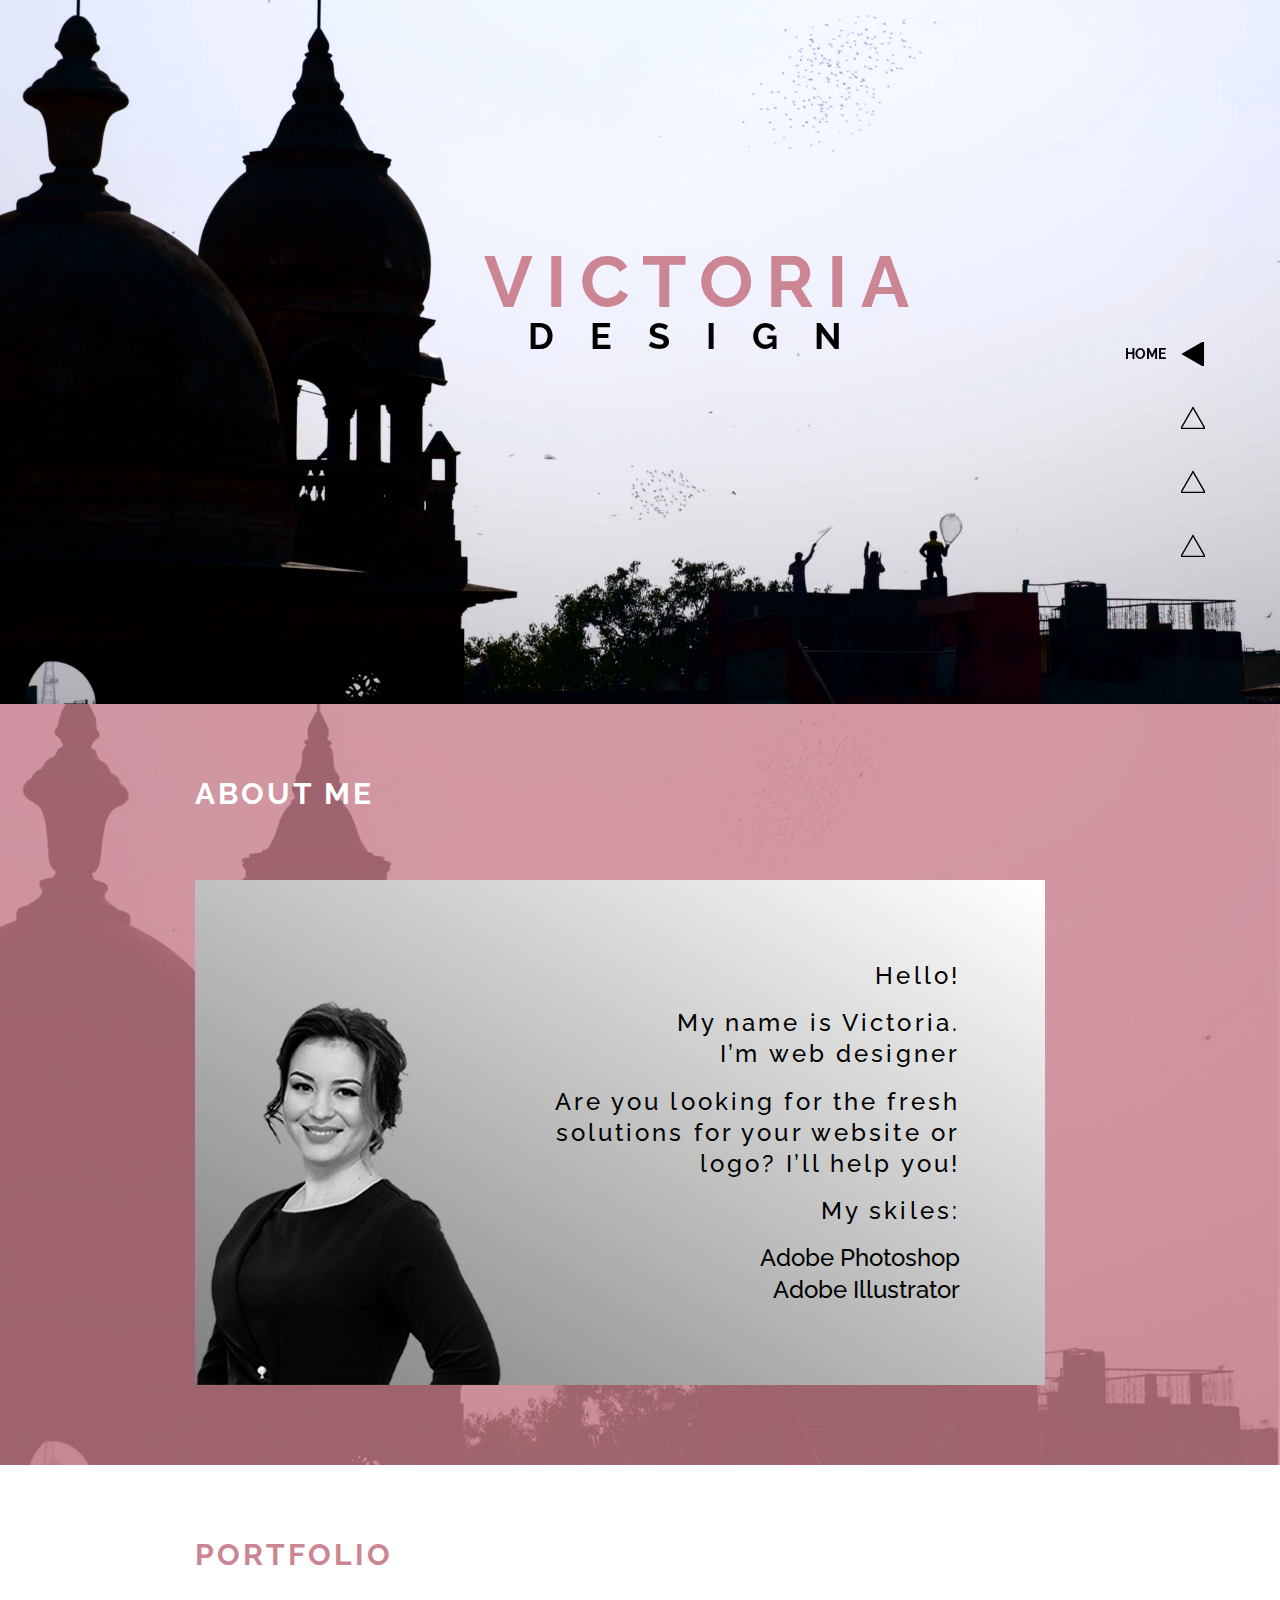
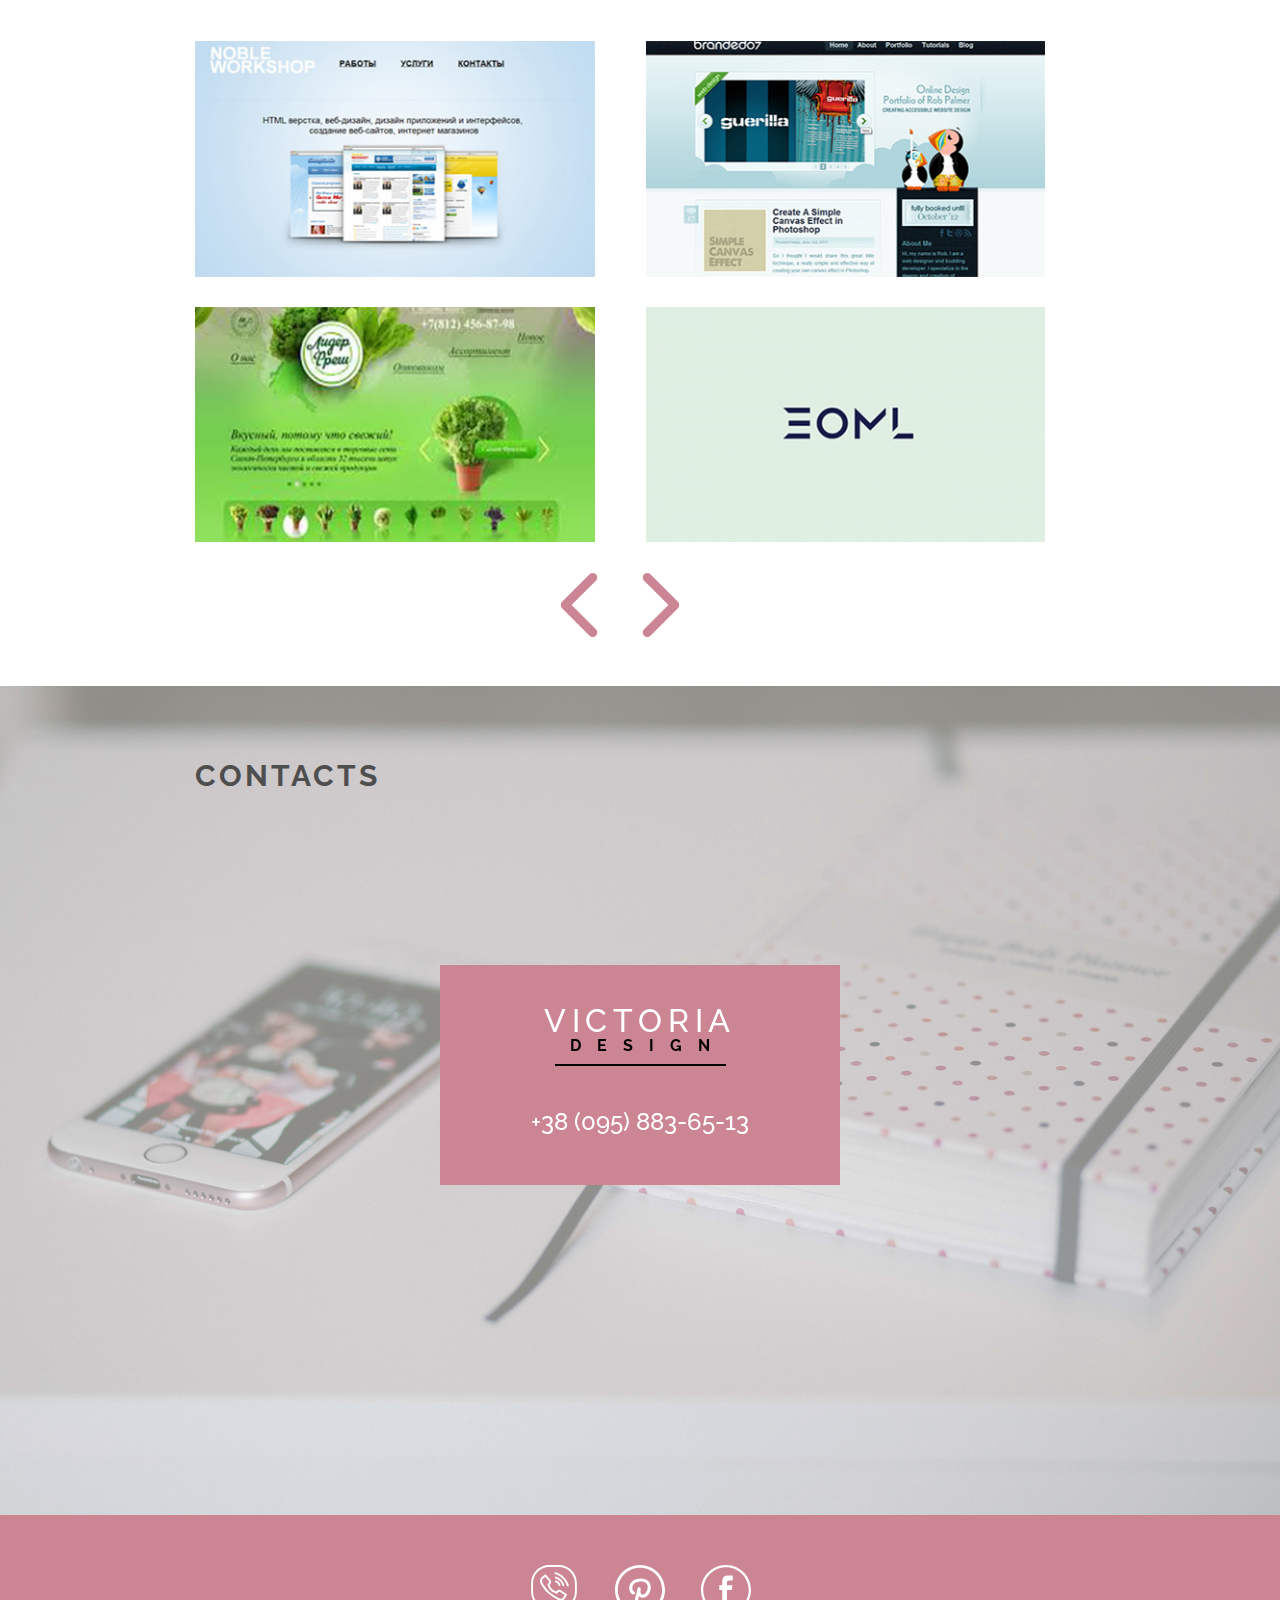
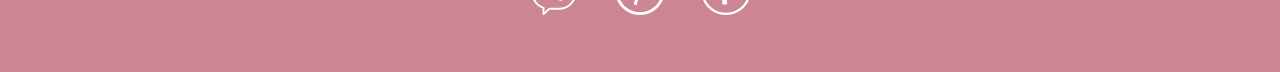
<file: index.html>
<!DOCTYPE html>
<html lang="en">
<head>
  <meta charset="UTF-8">
  <title>Honchar Victoria | Web Designer</title>
  <meta http-equiv="X-UA-Compatible" content="IE=edge">
  <meta name="viewport" content="width=device-width, initial-scale=1">

  <meta name="description" content="" />
  <link rel="icon" href="favicon.png"/>
  <link rel="stylesheet" href="css/style.css" />

  <!--[if lt IE 9]>
    <script src="https://oss.maxcdn.com/html5shiv/3.7.2/html5shiv.min.js"></script>
    <script src="https://oss.maxcdn.com/respond/1.4.2/respond.min.js"></script>
  <![endif]-->
</head>
<body>
  <button class="ba-menu-toggle">
    <svg width="32" height="32">
      <use xlink:href="#burger"/>
    </svg>
  </button>
  <div class="ba-header__container">
    <header class="ba-header">
      <nav class="ba-header__menu">
        <ul class="ba-header__menu-list">
          <li class="ba-header__menu-item">
            <a href="#intro" class="ba-header__link active">
              <span class="ba-header__item-name">HOME</span>
              <svg width="24" height="24">
                <use xlink:href="#menu-item"/>
              </svg>
            </a>
          </li>
          <li class="ba-header__menu-item">
            <a href="#about" class="ba-header__link">
              <span class="ba-header__item-name">ABOUT</span>
              <svg width="24" height="24">
                <use xlink:href="#menu-item"/>
              </svg>
            </a>
          </li>
          <li class="ba-header__menu-item">
            <a href="#portfolio" class="ba-header__link">
              <span class="ba-header__item-name">PORTFOLIO</span>
              <svg width="24" height="24">
                <use xlink:href="#menu-item"/>
              </svg>
            </a>
          </li>
          <li class="ba-header__menu-item">
            <a href="#contact" class="ba-header__link">
              <span class="ba-header__item-name">CONTACT</span>
              <svg width="24" height="24">
                <use xlink:href="#menu-item"/>
              </svg>
            </a>
          </li>
        </ul>
      </nav>
    </header>
  </div>
  <div class="ba-wrap">
    <main>
      <div class="ba-overlay"></div>
      <section class="ba-section" id="intro">
        <div class="ba-intro">
          <video poster="img/birdcatcher.jpg" autoplay loop muted class="ba-intro__video">
            <source src="img/birdcatcher.mp4" type="video/mp4">
            </video>
            <div class="ba-container">
              <div class="ba-intro__text">
                <h1 class="ba-intro__title">VICTORIA</h1>
                <p class="ba-intro__subtitle">DESIGN</p>
              </div>
            </div>
          </div>
        </section>
        <section class="ba-about ba-section" id="about">
          <!-- BEGIN ba-container  -->
          <div class="ba-container">
            <div class="ba-about__cont">
              <h2 class="ba-about__title">ABOUT ME</h2>
              <div class="ba-about__body">
                <div class="ba-about__body-cont">
                  <div class="ba-about__hero">
                    <img src="img/hero.png" alt="Hero">
                  </div>
                  <div class="ba-about__text">
                    <p>Hello!</p>
                    <p>My name is Victoria.<br>I’m web designer</p>
                    <p>Are you looking for the fresh solutions for your website or logo? I’ll help you!</p>
                    <p>My skiles:</p>
                    <ul class="ba-about__skills">
                      <li>Adobe Photoshop</li>
                      <li>Adobe Illustrator</li>
                    </ul>
                  </div>
                </div>
              </div>
            </div>

          </div>
          <!-- END ba-container -->
        </section>
        <section class="ba-portfolio ba-section" id="portfolio">
          <div class="ba-container">

            <div class="ba-portfolio__cont">
              <h2 class="ba-portfolio__title">PORTFOLIO</h2>
              <div class="ba-slider">
                <div class="ba-slide">
                  <div class="ba-slide__body">

                    <div class="ba-work">
                      <a href="#" class="ba-work__link">
                        <div class="ba-work__overlay">
                          <h3 class="ba-work__title">Site #1</h3>
                        </div>
                        <img src="img/port-1.jpg" alt="Site">
                      </a>
                    </div>

                    <div class="ba-work">
                      <a href="#" class="ba-work__link">
                        <div class="ba-work__overlay">
                          <h3 class="ba-work__title">Site #2</h3>
                        </div>
                        <img src="img/port-2.jpg" alt="Site">
                      </a>
                    </div>

                    <div class="ba-work">
                      <a href="#" class="ba-work__link">
                        <div class="ba-work__overlay">
                          <h3 class="ba-work__title">Site #3</h3>
                        </div>
                        <img src="img/port-3.jpg" alt="Site">
                      </a>
                    </div>

                    <div class="ba-work">
                      <a href="inner.html" class="ba-work__link">
                        <div class="ba-work__overlay">
                          <h3 class="ba-work__title">Site #4</h3>
                        </div>
                        <img src="img/port-4.jpg" alt="Site">
                      </a>
                    </div>

                  </div>
                </div>

                <div class="ba-slide">
                  <div class="ba-slide__body">

                    <div class="ba-work">
                      <a href="#" class="ba-work__link">
                        <div class="ba-work__overlay">
                          <h3 class="ba-work__title">Site #1</h3>
                        </div>
                        <img src="img/port-1.jpg" alt="Site">
                      </a>
                    </div>

                    <div class="ba-work">
                      <a href="#" class="ba-work__link">
                        <div class="ba-work__overlay">
                          <h3 class="ba-work__title">Site #2</h3>
                        </div>
                        <img src="img/port-2.jpg" alt="Site">
                      </a>
                    </div>

                    <div class="ba-work">
                      <a href="#" class="ba-work__link">
                        <div class="ba-work__overlay">
                          <h3 class="ba-work__title">Site #3</h3>
                        </div>
                        <img src="img/port-3.jpg" alt="Site">
                      </a>
                    </div>

                    <div class="ba-work">
                      <a href="inner.html" class="ba-work__link">
                        <div class="ba-work__overlay">
                          <h3 class="ba-work__title">Site #4</h3>
                        </div>
                        <img src="img/port-4.jpg" alt="Site">
                      </a>
                    </div>

                  </div>
                </div>
              </div>



              <div class="ba-slider__buttons">
                <button class="ba-slider-prev">
                  <svg width="64" height="64">
                    <use xlink:href="#left-arrow"/>
                  </svg>
                </button>
                <button class="ba-slider-next mirrowed">
                  <svg width="64" height="64">
                    <use xlink:href="#left-arrow"/>
                  </svg>
                </button>
              </div>
            </div>


          </div>
        </section>

        <section class="ba-contact ba-section" id="contact">
          <div class="ba-container">
            <div class="ba-contact__cont">

              <h2 class="ba-contact__title">CONTACTS</h2>
            </div>

            <div class="ba-contact__card-container">
              <div class="ba-contact__card-front">
                <h3 class="ba-contact__card-front-title">VICTORIA</h3>
                <p class="ba-contact__card-front-subtitle">DESIGN</p>
                <a href="tel:+38(095)8836513">+38 (095) 883-65-13</a>

              </div>

              <div class="ba-contact__card">
                <p class="ba-contact__write-me">WRITE ME</p>
                <a href="mailto:pannochka.go88@gmail.com" class="ba-contact__mail">pannochka.go88@gmail.com</a>
                <svg width="50" height="50">
                  <use xlink:href="#mail"/>
                </svg>
              </div>
            </div>

          </div>
        </section>
      </main>
      <footer class="ba-footer">
        <div class="ba-container">
          <ul class="ba-social">
            <li>
              <a href="#" class="ba-social__link">
                <svg width="50" height="50">
                  <use xlink:href="#viber"/>
                </svg>
              </a>
            </li>
            <li>
              <a href="#" class="ba-social__link">
                <svg width="50" height="50">
                  <use xlink:href="#pinterest"/>
                </svg>
              </a>
            </li>
            <li>
              <a href="#" class="ba-social__link">
                <svg width="50" height="50">
                  <use xlink:href="#facebook"/>
                </svg>
              </a>
            </li>
          </ul>
        </div>
      </footer>
    </div>
    <svg style="position: absolute; width: 0; height: 0; overflow: hidden;">
      <defs>
        <symbol id="left-arrow" viewBox="0 0 451.847 451.847">
         <path d="M97.141,225.92c0-8.095,3.091-16.192,9.259-22.366L300.689,9.27c12.359-12.359,32.397-12.359,44.751,0
         c12.354,12.354,12.354,32.388,0,44.748L173.525,225.92l171.903,171.909c12.354,12.354,12.354,32.391,0,44.744
         c-12.354,12.365-32.386,12.365-44.745,0l-194.29-194.281C100.226,242.115,97.141,234.018,97.141,225.92z"/>
       </symbol>
       <symbol id="viber" viewBox="0 0 52.511 52.511">
        <path d="M31.256,0H21.254C10.778,0,2.255,8.521,2.255,18.995v9.01c0,7.8,4.793,14.81,12,17.665v5.841    c0,0.396,0.233,0.754,0.595,0.914c0.13,0.058,0.268,0.086,0.405,0.086c0.243,0,0.484-0.089,0.671-0.259L21.725,47h9.531    c10.476,0,18.999-8.521,18.999-18.995v-9.01C50.255,8.521,41.732,0,31.256,0z M48.255,28.005C48.255,37.376,40.63,45,31.256,45    h-9.917c-0.248,0-0.487,0.092-0.671,0.259l-4.413,3.997v-4.279c0-0.424-0.267-0.802-0.667-0.942    C8.81,41.638,4.255,35.196,4.255,28.005v-9.01C4.255,9.624,11.881,2,21.254,2h10.002c9.374,0,16.999,7.624,16.999,16.995V28.005z" />
        <path d="M39.471,30.493l-6.146-3.992c-0.672-0.437-1.472-0.585-2.255-0.423c-0.784,0.165-1.458,0.628-1.895,1.303l-0.289,0.444    c-2.66-0.879-5.593-2.002-7.349-7.085l0.727-0.632h0c1.248-1.085,1.379-2.983,0.294-4.233l-4.808-5.531    c-0.362-0.417-0.994-0.46-1.411-0.099l-3.019,2.624c-2.648,2.302-1.411,5.707-1.004,6.826c0.018,0.05,0.04,0.098,0.066,0.145    c0.105,0.188,2.612,4.662,6.661,8.786c4.065,4.141,11.404,7.965,11.629,8.076c0.838,0.544,1.781,0.805,2.714,0.805    c1.638,0,3.244-0.803,4.202-2.275l2.178-3.354C40.066,31.413,39.934,30.794,39.471,30.493z M35.91,34.142    c-0.901,1.388-2.763,1.782-4.233,0.834c-0.073-0.038-7.364-3.835-11.207-7.75c-3.592-3.659-5.977-7.724-6.302-8.291    c-0.792-2.221-0.652-3.586,0.464-4.556l2.265-1.968l4.152,4.776c0.369,0.424,0.326,1.044-0.096,1.411l-1.227,1.066    c-0.299,0.26-0.417,0.671-0.3,1.049c2.092,6.798,6.16,8.133,9.13,9.108l0.433,0.143c0.433,0.146,0.907-0.021,1.155-0.403    l0.709-1.092c0.146-0.226,0.37-0.379,0.63-0.434c0.261-0.056,0.527-0.004,0.753,0.143l5.308,3.447L35.91,34.142z" />
        <path d="M28.538,16.247c-0.532-0.153-1.085,0.156-1.236,0.688c-0.151,0.531,0.157,1.084,0.688,1.235    c1.49,0.424,2.677,1.613,3.097,3.104c0.124,0.44,0.525,0.729,0.962,0.729c0.09,0,0.181-0.012,0.272-0.037    c0.531-0.15,0.841-0.702,0.691-1.234C32.405,18.578,30.69,16.859,28.538,16.247z" />
        <path d="M36.148,22.219c0.09,0,0.181-0.012,0.272-0.037c0.532-0.15,0.841-0.703,0.691-1.234c-1.18-4.183-4.509-7.519-8.689-8.709    c-0.531-0.153-1.084,0.158-1.235,0.689c-0.151,0.531,0.157,1.084,0.688,1.235c3.517,1,6.318,3.809,7.311,7.328    C35.311,21.931,35.711,22.219,36.148,22.219z" />
        <path d="M27.991,7.582c-0.532-0.153-1.085,0.156-1.236,0.689c-0.151,0.531,0.157,1.084,0.688,1.235    c5.959,1.695,10.706,6.453,12.388,12.416c0.124,0.44,0.525,0.729,0.962,0.729c0.09,0,0.181-0.012,0.272-0.037    c0.531-0.15,0.841-0.703,0.691-1.234C39.887,14.753,34.613,9.467,27.991,7.582z" />
      </symbol>
      <symbol id="pinterest" viewBox="0 0 31.059 31.059">
        <path d="M15.529,31.059C6.966,31.059,0,24.092,0,15.529S6.966,0,15.529,0    c8.563,0,15.529,6.967,15.529,15.529S24.092,31.059,15.529,31.059z M15.529,1.775c-7.585,0-13.755,6.17-13.755,13.754    c0,7.584,6.17,13.755,13.755,13.755c7.584,0,13.754-6.171,13.754-13.755C29.283,7.945,23.113,1.775,15.529,1.775z" />
        <path d="M12.749,24.944c-0.077,0-0.155-0.009-0.233-0.028c-0.523-0.129-0.842-0.656-0.713-1.178l2.271-9.24    c0.128-0.521,0.651-0.84,1.173-0.715c0.521,0.125,0.843,0.646,0.721,1.168c-0.123,0.539-0.338,2.26,0.281,3.035    c0.146,0.184,0.418,0.428,1.097,0.428c1.434,0,2.951-2.326,2.951-4.524c0-0.714-0.161-1.727-0.925-2.491    c-0.745-0.746-1.915-1.123-3.479-1.123c-4.135,0-4.927,2.609-5.071,3.41c-0.222,1.234,0.215,2.43,0.994,2.72    c0.505,0.188,0.762,0.749,0.573,1.253c-0.188,0.504-0.748,0.76-1.252,0.572c-1.69-0.629-2.63-2.686-2.232-4.891    c0.416-2.312,2.496-5.013,6.988-5.013c2.099,0,3.733,0.569,4.857,1.694c0.978,0.979,1.495,2.316,1.495,3.868    c0,3.056-2.095,6.472-4.899,6.472c-1.246,0-2.014-0.498-2.466-0.982l-1.185,4.824C13.585,24.646,13.186,24.944,12.749,24.944z" />
      </symbol>
      <symbol id="facebook" viewBox="0 0 612 612">
        <path d="M612,306C612,137.004,474.995,0,306,0C137.004,0,0,137.004,0,306c0,168.995,137.004,306,306,306    C474.995,612,612,474.995,612,306z M27.818,306C27.818,152.36,152.36,27.818,306,27.818S584.182,152.36,584.182,306    S459.64,584.182,306,584.182S27.818,459.64,27.818,306z" />
        <path d="M317.739,482.617V306h58.279l9.208-58.529h-67.487v-29.348c0-15.272,5.007-29.849,26.928-29.849h43.813v-58.418h-62.201    c-52.298,0-66.569,34.438-66.569,82.175v35.413h-35.885V306h35.885v176.617H317.739L317.739,482.617z" />
      </symbol>
      <symbol id="mail" viewBox="0 0 32 32">
        <path d="M29 4h-26c-1.65 0-3 1.35-3 3v20c0 1.65 1.35 3 3 3h26c1.65 0 3-1.35 3-3v-20c0-1.65-1.35-3-3-3zM12.461 17.199l-8.461 6.59v-15.676l8.461 9.086zM5.512 8h20.976l-10.488 7.875-10.488-7.875zM12.79 17.553l3.21 3.447 3.21-3.447 6.58 8.447h-19.579l6.58-8.447zM19.539 17.199l8.461-9.086v15.676l-8.461-6.59z"></path>
      </symbol>
      <symbol id="menu-item" viewBox="0 0 460.5 531.74">
        <polygon points="460,530.874 1,265.87 460,0.866 "/>
      </symbol>
      <symbol id="burger" viewBox="0 0 32 32">
        <path d="M4,10h24c1.104,0,2-0.896,2-2s-0.896-2-2-2H4C2.896,6,2,6.896,2,8S2.896,10,4,10z M28,14H4c-1.104,0-2,0.896-2,2  s0.896,2,2,2h24c1.104,0,2-0.896,2-2S29.104,14,28,14z M28,22H4c-1.104,0-2,0.896-2,2s0.896,2,2,2h24c1.104,0,2-0.896,2-2  S29.104,22,28,22z"></path>
      </symbol>
    </defs>
  </svg>
  <script
  src="https://cdnjs.cloudflare.com/ajax/libs/jquery/3.2.1/jquery.min.js"></script>
  <script src="js/slick.min.js"></script>
  <script src="js/main.js"></script>
</body>
</html>
</file>
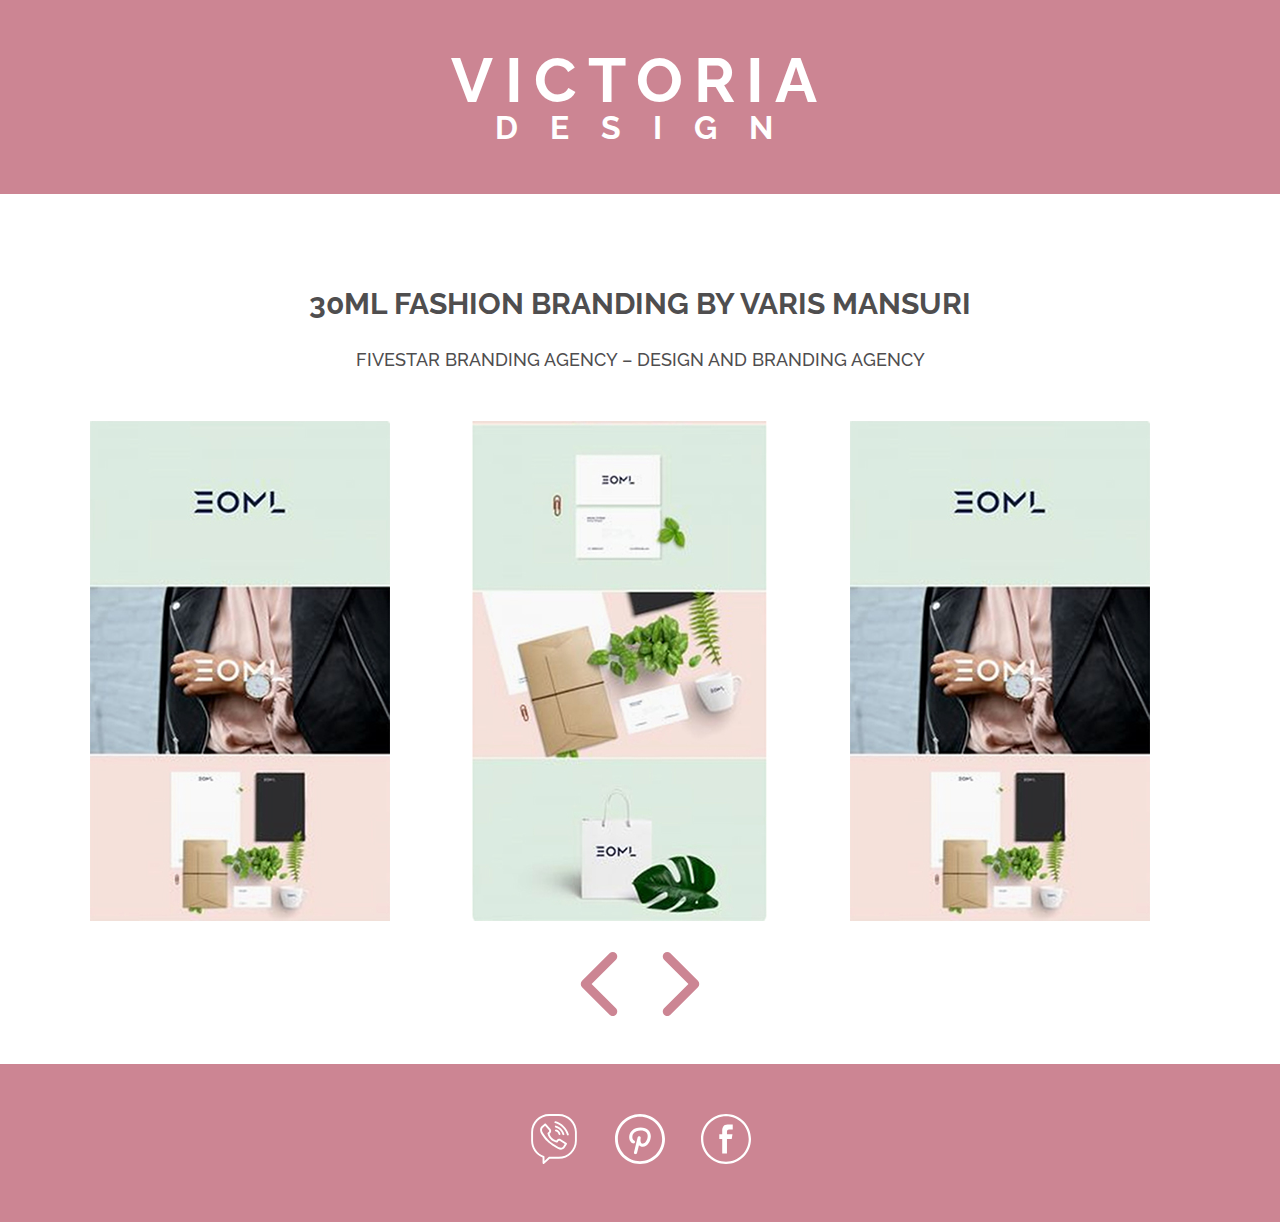
<file: inner.html>
<!DOCTYPE html>
<html lang="en">
<head>
	<meta charset="UTF-8">
	<title>Honchar Victoria | Web Designer</title>
	<meta http-equiv="X-UA-Compatible" content="IE=edge">
	<meta name="viewport" content="width=device-width, initial-scale=1">

	<meta name="description" content="" />
	<link rel="icon" href="favicon.png"/>
	<link rel="stylesheet" href="css/style.css" />

	<!--[if lt IE 9]>
		<script src="https://oss.maxcdn.com/html5shiv/3.7.2/html5shiv.min.js"></script>
		<script src="https://oss.maxcdn.com/respond/1.4.2/respond.min.js"></script>
	<![endif]-->
</head>
<body>
	<header class="ba-inner-header">
		<!-- BEGIN ba-container  -->
		<div class="ba-container">
			<a href="index.html" class="ba-inner-header__logo">
			<h1 class="ba-inner-header__title">VICTORIA</h1>
			<p class="ba-inner-header__subtitle">DESIGN</p>
			</a>
		</div>
		<!-- END ba-container -->
	</header>
	<main>
		<section class="ba-inner-section">
			<!-- BEGIN ba-container  -->
			<div class="ba-container">
					<h2 class="ba-inner-section__title">30ML Fashion Branding by Varis Mansuri</h2>
					<p class="ba-inner-section__subtitle">Fivestar Branding Agency – Design and Branding Agency</p>
				<div class="ba-inner-slider">
					<div class="ba-inner-slide">
						<img src="img/Screenshot_4.jpg" alt="Slide">
					</div>
					<div class="ba-inner-slide">
						<img src="img/Screenshot_5.jpg" alt="Slide">
					</div>

					<div class="ba-inner-slide">
						<img src="img/Screenshot_4.jpg" alt="Slide">
					</div>
					<div class="ba-inner-slide">
						<img src="img/Screenshot_5.jpg" alt="Slide">
					</div>
				</div>
				<div class="ba-inner-slider__buttons">
					<button class="ba-inner-slider-prev">
						<svg width="64" height="64">
							<use xlink:href="#left-arrow" />
						</svg>
					</button>
					<button class="ba-inner-slider-next mirrowed">
						<svg width="64" height="64">
							<use xlink:href="#left-arrow" />
						</svg>
					</button>
				</div>
			</div>
			<!-- END ba-container -->
		</section>
	</main>
	<footer class="ba-footer">
		<div class="ba-container">
			<ul class="ba-social">
				<li>
					<a href="#" class="ba-social__link">
						<svg width="50" height="50">
							<use xlink:href="#viber"/>
						</svg>
					</a>
				</li>
				<li>
					<a href="#" class="ba-social__link">
						<svg width="50" height="50">
							<use xlink:href="#pinterest"/>
						</svg>
					</a>
				</li>
				<li>
					<a href="#" class="ba-social__link">
						<svg width="50" height="50">
							<use xlink:href="#facebook"/>
						</svg>
					</a>
				</li>
			</ul>
		</div>

	</footer>
	<svg style="position: absolute; width: 0; height: 0; overflow: hidden;">
		<defs>
			 <symbol id="left-arrow" viewBox="0 0 451.847 451.847">
			  <path d="M97.141,225.92c0-8.095,3.091-16.192,9.259-22.366L300.689,9.27c12.359-12.359,32.397-12.359,44.751,0
			  c12.354,12.354,12.354,32.388,0,44.748L173.525,225.92l171.903,171.909c12.354,12.354,12.354,32.391,0,44.744
			  c-12.354,12.365-32.386,12.365-44.745,0l-194.29-194.281C100.226,242.115,97.141,234.018,97.141,225.92z"/>
			</symbol>
			<symbol id="viber" viewBox="0 0 52.511 52.511">
				<g>
					<path d="M31.256,0H21.254C10.778,0,2.255,8.521,2.255,18.995v9.01c0,7.8,4.793,14.81,12,17.665v5.841    c0,0.396,0.233,0.754,0.595,0.914c0.13,0.058,0.268,0.086,0.405,0.086c0.243,0,0.484-0.089,0.671-0.259L21.725,47h9.531    c10.476,0,18.999-8.521,18.999-18.995v-9.01C50.255,8.521,41.732,0,31.256,0z M48.255,28.005C48.255,37.376,40.63,45,31.256,45    h-9.917c-0.248,0-0.487,0.092-0.671,0.259l-4.413,3.997v-4.279c0-0.424-0.267-0.802-0.667-0.942    C8.81,41.638,4.255,35.196,4.255,28.005v-9.01C4.255,9.624,11.881,2,21.254,2h10.002c9.374,0,16.999,7.624,16.999,16.995V28.005z" />
					<path d="M39.471,30.493l-6.146-3.992c-0.672-0.437-1.472-0.585-2.255-0.423c-0.784,0.165-1.458,0.628-1.895,1.303l-0.289,0.444    c-2.66-0.879-5.593-2.002-7.349-7.085l0.727-0.632h0c1.248-1.085,1.379-2.983,0.294-4.233l-4.808-5.531    c-0.362-0.417-0.994-0.46-1.411-0.099l-3.019,2.624c-2.648,2.302-1.411,5.707-1.004,6.826c0.018,0.05,0.04,0.098,0.066,0.145    c0.105,0.188,2.612,4.662,6.661,8.786c4.065,4.141,11.404,7.965,11.629,8.076c0.838,0.544,1.781,0.805,2.714,0.805    c1.638,0,3.244-0.803,4.202-2.275l2.178-3.354C40.066,31.413,39.934,30.794,39.471,30.493z M35.91,34.142    c-0.901,1.388-2.763,1.782-4.233,0.834c-0.073-0.038-7.364-3.835-11.207-7.75c-3.592-3.659-5.977-7.724-6.302-8.291    c-0.792-2.221-0.652-3.586,0.464-4.556l2.265-1.968l4.152,4.776c0.369,0.424,0.326,1.044-0.096,1.411l-1.227,1.066    c-0.299,0.26-0.417,0.671-0.3,1.049c2.092,6.798,6.16,8.133,9.13,9.108l0.433,0.143c0.433,0.146,0.907-0.021,1.155-0.403    l0.709-1.092c0.146-0.226,0.37-0.379,0.63-0.434c0.261-0.056,0.527-0.004,0.753,0.143l5.308,3.447L35.91,34.142z" />
					<path d="M28.538,16.247c-0.532-0.153-1.085,0.156-1.236,0.688c-0.151,0.531,0.157,1.084,0.688,1.235    c1.49,0.424,2.677,1.613,3.097,3.104c0.124,0.44,0.525,0.729,0.962,0.729c0.09,0,0.181-0.012,0.272-0.037    c0.531-0.15,0.841-0.702,0.691-1.234C32.405,18.578,30.69,16.859,28.538,16.247z" />
					<path d="M36.148,22.219c0.09,0,0.181-0.012,0.272-0.037c0.532-0.15,0.841-0.703,0.691-1.234c-1.18-4.183-4.509-7.519-8.689-8.709    c-0.531-0.153-1.084,0.158-1.235,0.689c-0.151,0.531,0.157,1.084,0.688,1.235c3.517,1,6.318,3.809,7.311,7.328    C35.311,21.931,35.711,22.219,36.148,22.219z" />
					<path d="M27.991,7.582c-0.532-0.153-1.085,0.156-1.236,0.689c-0.151,0.531,0.157,1.084,0.688,1.235    c5.959,1.695,10.706,6.453,12.388,12.416c0.124,0.44,0.525,0.729,0.962,0.729c0.09,0,0.181-0.012,0.272-0.037    c0.531-0.15,0.841-0.703,0.691-1.234C39.887,14.753,34.613,9.467,27.991,7.582z" />
				</g>
			</symbol>
			<symbol id="pinterest" viewBox="0 0 31.059 31.059">
				<g>
					<g>
						<path d="M15.529,31.059C6.966,31.059,0,24.092,0,15.529S6.966,0,15.529,0    c8.563,0,15.529,6.967,15.529,15.529S24.092,31.059,15.529,31.059z M15.529,1.775c-7.585,0-13.755,6.17-13.755,13.754    c0,7.584,6.17,13.755,13.755,13.755c7.584,0,13.754-6.171,13.754-13.755C29.283,7.945,23.113,1.775,15.529,1.775z" />
					</g>
					<g>
						<path d="M12.749,24.944c-0.077,0-0.155-0.009-0.233-0.028c-0.523-0.129-0.842-0.656-0.713-1.178l2.271-9.24    c0.128-0.521,0.651-0.84,1.173-0.715c0.521,0.125,0.843,0.646,0.721,1.168c-0.123,0.539-0.338,2.26,0.281,3.035    c0.146,0.184,0.418,0.428,1.097,0.428c1.434,0,2.951-2.326,2.951-4.524c0-0.714-0.161-1.727-0.925-2.491    c-0.745-0.746-1.915-1.123-3.479-1.123c-4.135,0-4.927,2.609-5.071,3.41c-0.222,1.234,0.215,2.43,0.994,2.72    c0.505,0.188,0.762,0.749,0.573,1.253c-0.188,0.504-0.748,0.76-1.252,0.572c-1.69-0.629-2.63-2.686-2.232-4.891    c0.416-2.312,2.496-5.013,6.988-5.013c2.099,0,3.733,0.569,4.857,1.694c0.978,0.979,1.495,2.316,1.495,3.868    c0,3.056-2.095,6.472-4.899,6.472c-1.246,0-2.014-0.498-2.466-0.982l-1.185,4.824C13.585,24.646,13.186,24.944,12.749,24.944z" />
					</g>
				</symbol>
				<symbol id="facebook" viewBox="0 0 612 612" >
					<g>
						<path d="M612,306C612,137.004,474.995,0,306,0C137.004,0,0,137.004,0,306c0,168.995,137.004,306,306,306    C474.995,612,612,474.995,612,306z M27.818,306C27.818,152.36,152.36,27.818,306,27.818S584.182,152.36,584.182,306    S459.64,584.182,306,584.182S27.818,459.64,27.818,306z" />
						<path d="M317.739,482.617V306h58.279l9.208-58.529h-67.487v-29.348c0-15.272,5.007-29.849,26.928-29.849h43.813v-58.418h-62.201    c-52.298,0-66.569,34.438-66.569,82.175v35.413h-35.885V306h35.885v176.617H317.739L317.739,482.617z" />
					</g>
				</symbol>
			</defs>
		</svg>
	</script>
	<script
	src="https://cdnjs.cloudflare.com/ajax/libs/jquery/3.2.1/jquery.min.js"></script>
	<script src="js/slick.min.js"></script>
	<script src="js/inner.js"></script>
</body>
</html>
</file>
<file: css/style.css>
/*! normalize.css v3.0.3 | MIT License | github.com/necolas/normalize.css */
/**
 * 1. Set default font family to sans-serif.
 * 2. Prevent iOS and IE text size adjust after device orientation change,
 *    without disabling user zoom.
 */
@import url("https://fonts.googleapis.com/css?family=Raleway:400,500,700");
html {
  font-family: sans-serif;
  /* 1 */
  -ms-text-size-adjust: 100%;
  /* 2 */
  -webkit-text-size-adjust: 100%;
  /* 2 */ }

/**
 * Remove default margin.
 */
body {
  margin: 0; }

/* HTML5 display definitions
   ========================================================================== */
/**
 * Correct `block` display not defined for any HTML5 element in IE 8/9.
 * Correct `block` display not defined for `details` or `summary` in IE 10/11
 * and Firefox.
 * Correct `block` display not defined for `main` in IE 11.
 */
article,
aside,
details,
figcaption,
figure,
footer,
header,
hgroup,
main,
menu,
nav,
section,
summary {
  display: block; }

/**
 * 1. Correct `inline-block` display not defined in IE 8/9.
 * 2. Normalize vertical alignment of `progress` in Chrome, Firefox, and Opera.
 */
audio,
canvas,
progress,
video {
  display: inline-block;
  /* 1 */
  vertical-align: baseline;
  /* 2 */ }

/**
 * Prevent modern browsers from displaying `audio` without controls.
 * Remove excess height in iOS 5 devices.
 */
audio:not([controls]) {
  display: none;
  height: 0; }

/**
 * Address `[hidden]` styling not present in IE 8/9/10.
 * Hide the `template` element in IE 8/9/10/11, Safari, and Firefox < 22.
 */
[hidden],
template {
  display: none; }

/* Links
   ========================================================================== */
/**
 * Remove the gray background color from active links in IE 10.
 */
a {
  background-color: transparent; }

/**
 * Improve readability of focused elements when they are also in an
 * active/hover state.
 */
a:active,
a:hover {
  outline: 0; }

/* Text-level semantics
   ========================================================================== */
/**
 * Address styling not present in IE 8/9/10/11, Safari, and Chrome.
 */
abbr[title] {
  border-bottom: 1px dotted; }

/**
 * Address style set to `bolder` in Firefox 4+, Safari, and Chrome.
 */
b,
strong {
  font-weight: bold; }

/**
 * Address styling not present in Safari and Chrome.
 */
dfn {
  font-style: italic; }

/**
 * Address variable `h1` font-size and margin within `section` and `article`
 * contexts in Firefox 4+, Safari, and Chrome.
 */
h1 {
  font-size: 2em;
  margin: 0.67em 0; }

/**
 * Address styling not present in IE 8/9.
 */
mark {
  background: #ff0;
  color: #000; }

/**
 * Address inconsistent and variable font size in all browsers.
 */
small {
  font-size: 80%; }

/**
 * Prevent `sub` and `sup` affecting `line-height` in all browsers.
 */
sub,
sup {
  font-size: 75%;
  line-height: 0;
  position: relative;
  vertical-align: baseline; }

sup {
  top: -0.5em; }

sub {
  bottom: -0.25em; }

/* Embedded content
   ========================================================================== */
/**
 * Remove border when inside `a` element in IE 8/9/10.
 */
img {
  border: 0; }

/**
 * Correct overflow not hidden in IE 9/10/11.
 */
svg:not(:root) {
  overflow: hidden; }

/* Grouping content
   ========================================================================== */
/**
 * Address margin not present in IE 8/9 and Safari.
 */
figure {
  margin: 1em 40px; }

/**
 * Address differences between Firefox and other browsers.
 */
hr {
  -webkit-box-sizing: content-box;
  box-sizing: content-box;
  height: 0; }

/**
 * Contain overflow in all browsers.
 */
pre {
  overflow: auto; }

/**
 * Address odd `em`-unit font size rendering in all browsers.
 */
code,
kbd,
pre,
samp {
  font-family: monospace, monospace;
  font-size: 1em; }

/* Forms
   ========================================================================== */
/**
 * Known limitation: by default, Chrome and Safari on OS X allow very limited
 * styling of `select`, unless a `border` property is set.
 */
/**
 * 1. Correct color not being inherited.
 *    Known issue: affects color of disabled elements.
 * 2. Correct font properties not being inherited.
 * 3. Address margins set differently in Firefox 4+, Safari, and Chrome.
 */
button,
input,
optgroup,
select,
textarea {
  color: inherit;
  /* 1 */
  font: inherit;
  /* 2 */
  margin: 0;
  /* 3 */ }

/**
 * Address `overflow` set to `hidden` in IE 8/9/10/11.
 */
button {
  overflow: visible; }

/**
 * Address inconsistent `text-transform` inheritance for `button` and `select`.
 * All other form control elements do not inherit `text-transform` values.
 * Correct `button` style inheritance in Firefox, IE 8/9/10/11, and Opera.
 * Correct `select` style inheritance in Firefox.
 */
button,
select {
  text-transform: none; }

/**
 * 1. Avoid the WebKit bug in Android 4.0.* where (2) destroys native `audio`
 *    and `video` controls.
 * 2. Correct inability to style clickable `input` types in iOS.
 * 3. Improve usability and consistency of cursor style between image-type
 *    `input` and others.
 */
button,
html input[type="button"],
input[type="reset"],
input[type="submit"] {
  -webkit-appearance: button;
  /* 2 */
  cursor: pointer;
  /* 3 */ }

/**
 * Re-set default cursor for disabled elements.
 */
button[disabled],
html input[disabled] {
  cursor: default; }

/**
 * Remove inner padding and border in Firefox 4+.
 */
button::-moz-focus-inner,
input::-moz-focus-inner {
  border: 0;
  padding: 0; }

/**
 * Address Firefox 4+ setting `line-height` on `input` using `!important` in
 * the UA stylesheet.
 */
input {
  line-height: normal; }

/**
 * It's recommended that you don't attempt to style these elements.
 * Firefox's implementation doesn't respect box-sizing, padding, or width.
 *
 * 1. Address box sizing set to `content-box` in IE 8/9/10.
 * 2. Remove excess padding in IE 8/9/10.
 */
input[type="checkbox"],
input[type="radio"] {
  -webkit-box-sizing: border-box;
  box-sizing: border-box;
  /* 1 */
  padding: 0;
  /* 2 */ }

/**
 * Fix the cursor style for Chrome's increment/decrement buttons. For certain
 * `font-size` values of the `input`, it causes the cursor style of the
 * decrement button to change from `default` to `text`.
 */
input[type="number"]::-webkit-inner-spin-button,
input[type="number"]::-webkit-outer-spin-button {
  height: auto; }

/**
 * 1. Address `appearance` set to `searchfield` in Safari and Chrome.
 * 2. Address `box-sizing` set to `border-box` in Safari and Chrome.
 */
input[type="search"] {
  -webkit-appearance: textfield;
  /* 1 */
  -webkit-box-sizing: content-box;
  box-sizing: content-box;
  /* 2 */ }

/**
 * Remove inner padding and search cancel button in Safari and Chrome on OS X.
 * Safari (but not Chrome) clips the cancel button when the search input has
 * padding (and `textfield` appearance).
 */
input[type="search"]::-webkit-search-cancel-button,
input[type="search"]::-webkit-search-decoration {
  -webkit-appearance: none; }

/**
 * Define consistent border, margin, and padding.
 */
fieldset {
  border: 1px solid #c0c0c0;
  margin: 0 2px;
  padding: 0.35em 0.625em 0.75em; }

/**
 * 1. Correct `color` not being inherited in IE 8/9/10/11.
 * 2. Remove padding so people aren't caught out if they zero out fieldsets.
 */
legend {
  border: 0;
  /* 1 */
  padding: 0;
  /* 2 */ }

/**
 * Remove default vertical scrollbar in IE 8/9/10/11.
 */
textarea {
  overflow: auto; }

/**
 * Don't inherit the `font-weight` (applied by a rule above).
 * NOTE: the default cannot safely be changed in Chrome and Safari on OS X.
 */
optgroup {
  font-weight: bold; }

/* Tables
   ========================================================================== */
/**
 * Remove most spacing between table cells.
 */
table {
  border-collapse: collapse;
  border-spacing: 0; }

td,
th {
  padding: 0; }

*, *:after, *:before {
  -webkit-box-sizing: border-box;
  -moz-box-sizing: border-box;
  box-sizing: border-box; }

.cf:before, .cf:after {
  content: " ";
  display: table; }

.cf:after {
  clear: both; }

.ba-container, .ba-container-center {
  margin-left: auto;
  margin-right: auto; }

img {
  max-width: 100%;
  height: auto; }

html {
  height: 100%; }

body, html {
  min-height: 100%; }

/* Text align */
.ba-text-left {
  text-align: left; }

.ba-text-right {
  text-align: right; }

.ba-text-center {
  text-align: center; }

/* Floats */
.ba-float-left {
  float: left; }

.ba-float-right {
  float: right; }

.ba-float-none {
  float: none; }

/* Vertical align */
.ba-vertical-align:before {
  content: '';
  display: inline-block;
  height: 100%;
  vertical-align: middle; }

[class*="ba-vertical-align-"] {
  display: inline-block; }

.ba-vertical-align-top {
  vertical-align: top; }

.ba-vertical-align-middle {
  vertical-align: middle; }

.ba-vertical-align-bottom {
  vertical-align: bottom; }

/* Absolute centering */
.ba-relative {
  position: relative; }

.ba-absolute-center {
  display: block;
  position: absolute;
  left: 0;
  right: 0;
  top: 0;
  bottom: 0;
  margin: auto; }

/* Circle element */
.ba-circle {
  -webkit-border-radius: 50%;
  -moz-border-radius: 50%;
  border-radius: 50%; }

*, *:after, *:before {
  -webkit-box-sizing: border-box;
  -moz-box-sizing: border-box;
  box-sizing: border-box; }

.cf:before, .cf:after {
  content: " ";
  display: table; }

.cf:after {
  clear: both; }

.ba-container, .ba-container-center {
  margin-left: auto;
  margin-right: auto; }

img {
  max-width: 100%;
  height: auto; }

/* Text align */
.ba-text-left {
  text-align: left; }

.ba-text-right {
  text-align: right; }

.ba-text-center {
  text-align: center; }

/* Floats */
.ba-float-left {
  float: left; }

.ba-float-right {
  float: right; }

.ba-float-none {
  float: none; }

/* Vertical align */
.ba-vertical-align:before {
  content: '';
  display: inline-block;
  height: 100%;
  vertical-align: middle; }

[class*="ba-vertical-align-"] {
  display: inline-block; }

.ba-vertical-align-top {
  vertical-align: top; }

.ba-vertical-align-middle {
  vertical-align: middle; }

.ba-vertical-align-bottom {
  vertical-align: bottom; }

/* Absolute centering */
.ba-relative {
  position: relative; }

.ba-absolute-center {
  display: block;
  position: absolute;
  left: 0;
  right: 0;
  top: 0;
  bottom: 0;
  margin: auto; }

/* Circle element */
.ba-circle {
  -webkit-border-radius: 50%;
  -moz-border-radius: 50%;
  border-radius: 50%; }

/*== Grid ==*/
/* Grid clearfix */
.ba-row:before, .ba-row:after {
  content: " ";
  display: table; }

.ba-row:after {
  clear: both; }

.ba-row + .ba-row {
  margin-top: 20px; }

[class*="ba-width-"] {
  width: 100%; }

.ba-row > [class*="ba-width-"] {
  float: left;
  padding-left: 20px; }

.ba-row {
  margin-left: -20px; }

/* No Padding Grid */
.ba-row-nopad {
  margin-left: 0; }

.ba-row-nopad + .ba-row-nopad {
  margin-top: 0; }

.ba-row-nopad > [class*="ba-width-"] {
  padding-left: 0; }

.ba-width-1-2, .ba-width-2-4, .ba-width-3-6 {
  width: 50%; }

.ba-width-1-3, .ba-width-2-6 {
  width: 33.333%; }

.ba-width-2-3, .ba-width-4-6 {
  width: 66.667%; }

.ba-width-1-4 {
  width: 25%; }

.ba-width-3-4 {
  width: 75%; }

.ba-width-1-5 {
  width: 20%; }

.ba-width-2-5 {
  width: 40%; }

.ba-width-3-5 {
  width: 60%; }

.ba-width-4-5 {
  width: 80%; }

.ba-width-1-6 {
  width: 16.667%; }

.ba-width-5-6 {
  width: 83.333%; }

.ba-width-1-7 {
  width: 14.2857%; }

.ba-width-1-8 {
  width: 12.5%; }

.ba-width-1-9 {
  width: 11.1111%; }

.ba-width-1-10 {
  width: 10%; }

/* Phone landscape and bigger */
@media (min-width: 480px) {
  .ba-float-left-small {
    float: left; }
  .ba-float-right-small {
    float: right; }
  /* Whole */
  .ba-width-small-1-1 {
    width: 100%; }
  /* Halves */
  .ba-width-small-1-2, .ba-width-small-2-4, .ba-width-small-3-6 {
    width: 50%; }
  /* Thirds */
  .ba-width-small-1-3, .ba-width-small-2-6 {
    width: 33.333%; }
  .ba-width-small-2-3, .ba-width-small-4-6 {
    width: 66.666%; }
  /* Quarters */
  .ba-width-small-1-4 {
    width: 25%; }
  .ba-width-small-3-4 {
    width: 75%; }
  /* Fifths */
  .ba-width-small-1-5 {
    width: 20%; }
  .ba-width-small-2-5 {
    width: 40%; }
  .ba-width-small-3-5 {
    width: 60%; }
  .ba-width-small-4-5 {
    width: 80%; } }

/* Tablet and bigger */
@media (min-width: 768px) {
  .ba-float-left-medium {
    float: left; }
  .ba-float-right-medium {
    float: right; }
  /* Whole */
  .ba-width-medium-1-1 {
    width: 100%; }
  /* Halves */
  .ba-width-medium-1-2, .ba-width-medium-2-4, .ba-width-medium-3-6 {
    width: 50%; }
  /* Thirds */
  .ba-width-medium-1-3, .ba-width-medium-2-6 {
    width: 33.333%; }
  .ba-width-medium-2-3, .ba-width-medium-4-6 {
    width: 66.666%; }
  /* Quarters */
  .ba-width-medium-1-4 {
    width: 25%; }
  .ba-width-medium-3-4 {
    width: 75%; }
  /* Fifths */
  .ba-width-medium-1-5 {
    width: 20%; }
  .ba-width-medium-2-5 {
    width: 40%; }
  .ba-width-medium-3-5 {
    width: 60%; }
  .ba-width-medium-4-5 {
    width: 80%; } }

/* Desktop and bigger */
@media (min-width: 960px) {
  .ba-float-left-large {
    float: left; }
  .ba-float-right-large {
    float: right; }
  /* Whole */
  .ba-width-large-1-1 {
    width: 100%; }
  /* Halves */
  .ba-width-large-1-2, .ba-width-large-2-4, .ba-width-large-3-6 {
    width: 50%; }
  /* Thirds */
  .ba-width-large-1-3, .ba-width-large-2-6 {
    width: 33.333%; }
  .ba-width-large-2-3, .ba-width-large-4-6 {
    width: 66.666%; }
  /* Quarters */
  .ba-width-large-1-4 {
    width: 25%; }
  .ba-width-large-3-4 {
    width: 75%; }
  /* Fifths */
  .ba-width-large-1-5 {
    width: 20%; }
  .ba-width-large-2-5 {
    width: 40%; }
  .ba-width-large-3-5 {
    width: 60%; }
  .ba-width-large-4-5 {
    width: 80%; } }

@media (min-width: 1220px) {
  .ba-float-left-xlarge {
    float: left; }
  .ba-float-right-xlarge {
    float: right; }
  /* Whole */
  .ba-width-xlarge-1-1 {
    width: 100%; }
  /* Halves */
  .ba-width-xlarge-1-2, .ba-width-xlarge-2-4, .ba-width-xlarge-3-6 {
    width: 50%; }
  /* Thirds */
  .ba-width-xlarge-1-3, .ba-width-xlarge-2-6 {
    width: 33.333%; }
  .ba-width-xlarge-2-3, .ba-width-xlarge-4-6 {
    width: 66.666%; }
  /* Quarters */
  .ba-width-xlarge-1-4 {
    width: 25%; }
  .ba-width-xlarge-3-4 {
    width: 75%; }
  /* Fifths */
  .ba-width-xlarge-1-5 {
    width: 20%; }
  .ba-width-xlarge-2-5 {
    width: 40%; }
  .ba-width-xlarge-3-5 {
    width: 60%; }
  .ba-width-xlarge-4-5 {
    width: 80%; } }

/* Slider */
.slick-slider {
  position: relative;
  display: block;
  -webkit-box-sizing: border-box;
  box-sizing: border-box;
  -webkit-touch-callout: none;
  -webkit-user-select: none;
  -khtml-user-select: none;
  -moz-user-select: none;
  -ms-user-select: none;
  user-select: none;
  -ms-touch-action: pan-y;
  touch-action: pan-y;
  -webkit-tap-highlight-color: transparent; }

.slick-list {
  position: relative;
  overflow: hidden;
  display: block;
  margin: 0;
  padding: 0; }
  .slick-list:focus {
    outline: none; }
  .slick-list.dragging {
    cursor: pointer;
    cursor: hand; }

.slick-slider .slick-track,
.slick-slider .slick-list {
  -webkit-transform: translate3d(0, 0, 0);
  -moz-transform: translate3d(0, 0, 0);
  -ms-transform: translate3d(0, 0, 0);
  -o-transform: translate3d(0, 0, 0);
  transform: translate3d(0, 0, 0); }

.slick-track {
  position: relative;
  left: 0;
  top: 0;
  display: block;
  margin-left: auto;
  margin-right: auto; }
  .slick-track:before, .slick-track:after {
    content: "";
    display: table; }
  .slick-track:after {
    clear: both; }
  .slick-loading .slick-track {
    visibility: hidden; }

.slick-slide {
  float: left;
  height: 100%;
  min-height: 1px;
  display: none; }
  [dir="rtl"] .slick-slide {
    float: right; }
  .slick-slide img {
    display: block; }
  .slick-slide.slick-loading img {
    display: none; }
  .slick-slide.dragging img {
    pointer-events: none; }
  .slick-initialized .slick-slide {
    display: block; }
  .slick-loading .slick-slide {
    visibility: hidden; }
  .slick-vertical .slick-slide {
    display: block;
    height: auto;
    border: 1px solid transparent; }

.slick-arrow.slick-hidden {
  display: none; }

body {
  font: 500 24px/1.3 'Raleway', sans-serif;
  color: #000; }

/* Layout */
.ba-container {
  padding-left: 15px;
  padding-right: 15px;
  max-width: 1170px; }

/* Typography */
a,
input[type="submit"],
input[type="button"],
button {
  -webkit-transition: color .3s ease-in, border-color .3s ease-in, background-color .3s ease-in, opacity .3s ease-in;
  -moz-transition: color .3s ease-in, border-color .3s ease-in, background-color .3s ease-in, opacity .3s ease-in;
  -o-transition: color .3s ease-in, border-color .3s ease-in, background-color .3s ease-in, opacity .3s ease-in;
  transition: color .3s ease-in, border-color .3s ease-in, background-color .3s ease-in, opacity .3s ease-in; }

input[type="submit"],
input[type="button"],
button,
.ba-button {
  display: inline-block; }

input[type="text"],
input[type="email"],
input[type="password"],
input[type="number"],
input[type="tel"],
textarea,
select {
  -webkit-transition: color .3s ease-in, border-color .3s ease-in, background-color .3s ease-in, opacity .3s ease-in;
  -moz-transition: color .3s ease-in, border-color .3s ease-in, background-color .3s ease-in, opacity .3s ease-in;
  -o-transition: color .3s ease-in, border-color .3s ease-in, background-color .3s ease-in, opacity .3s ease-in;
  transition: color .3s ease-in, border-color .3s ease-in, background-color .3s ease-in, opacity .3s ease-in; }

.ba-header {
  position: absolute;
  right: 20px;
  -webkit-transform: translateY(-50%);
  -ms-transform: translateY(-50%);
  transform: translateY(-50%); }
  .ba-header__container {
    z-index: 10;
    position: fixed;
    max-width: 1170px;
    padding-left: 15px;
    padding-right: 15px;
    top: 50%;
    left: 0;
    right: 0;
    margin: 0 auto; }
  .ba-header__menu-item {
    padding: 20px 0; }
  .ba-header__menu-list {
    display: -webkit-box;
    display: -ms-flexbox;
    display: flex;
    -webkit-box-orient: vertical;
    -webkit-box-direction: normal;
    -ms-flex-direction: column;
    flex-direction: column;
    -webkit-box-pack: center;
    -ms-flex-pack: center;
    justify-content: center;
    padding: 0;
    margin: 0;
    list-style: none;
    text-align: right; }
  .ba-header__link {
    text-decoration: none;
    color: #000;
    font-size: 14px;
    display: -webkit-box;
    display: -ms-flexbox;
    display: flex;
    -webkit-box-pack: end;
    -ms-flex-pack: end;
    justify-content: flex-end;
    -webkit-box-align: center;
    -ms-flex-align: center;
    align-items: center; }
    .ba-header__link svg {
      -webkit-transform: rotate(90deg);
      -ms-transform: rotate(90deg);
      transform: rotate(90deg);
      -webkit-transition: -webkit-transform .5s;
      transition: -webkit-transform .5s;
      -o-transition: transform .5s;
      transition: transform .5s;
      transition: transform .5s, -webkit-transform .5s;
      fill: none;
      stroke: #000;
      stroke-width: 30; }
    .ba-header__link:hover svg {
      -webkit-transform: rotate(0deg);
      -ms-transform: rotate(0deg);
      transform: rotate(0deg);
      -webkit-transition: -webkit-transform .5s;
      transition: -webkit-transform .5s;
      -o-transition: transform .5s;
      transition: transform .5s;
      transition: transform .5s, -webkit-transform .5s; }
    .ba-header__link:hover .ba-header__item-name {
      opacity: 1;
      -webkit-transition: opacity .5s;
      -o-transition: opacity .5s;
      transition: opacity .5s; }
    .ba-header__link.active svg {
      fill: #000;
      -webkit-transform: rotate(0deg);
      -ms-transform: rotate(0deg);
      transform: rotate(0deg); }
    .ba-header__link.active .ba-header__item-name {
      opacity: 1; }
  .ba-header__item-name {
    line-height: 1.2;
    margin-right: 15px;
    opacity: 0;
    -webkit-transition: opacity .5s;
    -o-transition: opacity .5s;
    transition: opacity .5s;
    font-weight: 700; }

.ba-menu-toggle {
  position: fixed;
  z-index: 10;
  right: 20px;
  top: 20px;
  background: none;
  border: none;
  display: none; }
  .ba-menu-toggle svg {
    fill: currentColor; }
  .ba-menu-toggle:hover, .ba-menu-toggle:focus, .ba-menu-toggle:active {
    color: #cc8593;
    outline-style: none; }

.ba-overlay {
  position: fixed;
  z-index: 4;
  top: 0;
  right: 0;
  bottom: 0;
  left: 0;
  background: rgba(255, 255, 255, 0.3);
  visibility: hidden;
  opacity: 0;
  -webkit-transition: opacity .3s ease-out, visibility .3s ease-out;
  -o-transition: opacity .3s ease-out, visibility .3s ease-out;
  transition: opacity .3s ease-out, visibility .3s ease-out; }

.ba-wrap {
  -webkit-transition: left .3s ease-out;
  -o-transition: left .3s ease-out;
  transition: left .3s ease-out;
  position: relative;
  left: 0; }

@media (max-width: 768px) {
  .ba-header__menu {
    z-index: 10;
    right: 0;
    top: 0;
    bottom: 0;
    width: 180px;
    padding-top: 30px;
    -webkit-transform: translateX(100%);
    -ms-transform: translateX(100%);
    transform: translateX(100%);
    -webkit-transition: -webkit-transform .3s ease-out;
    transition: -webkit-transform .3s ease-out;
    -o-transition: transform .3s ease-out;
    transition: transform .3s ease-out;
    transition: transform .3s ease-out, -webkit-transform .3s ease-out; }
    .ba-header__menu.ba-menu-open {
      -webkit-transform: translateX(0);
      -ms-transform: translateX(0);
      transform: translateX(0); }
  .ba-menu-toggle {
    display: inline-block; }
  .ba-menu-open .ba-wrap {
    left: -180px; }
  .ba-menu-open .ba-overlay {
    right: 180px;
    visibility: visible;
    opacity: 1; }
  .ba-menu-open .ba-header__menu {
    -webkit-transform: translateX(0);
    -ms-transform: translateX(0);
    transform: translateX(0);
    top: 0; }
  .ba-menu-open .ba-header__item-name {
    opacity: 1; } }

.ba-intro {
  background: #edeaf5;
  position: relative;
  overflow: hidden;
  height: 0;
  padding-bottom: 55%; }
  .ba-intro__video {
    position: absolute;
    top: 50%;
    left: 50%;
    width: 100%;
    z-index: 0;
    -webkit-transform: translate(-50%, -50%);
    -ms-transform: translate(-50%, -50%);
    transform: translate(-50%, -50%); }
  .ba-intro__text {
    text-align: center;
    position: absolute;
    right: 28%;
    top: 35%; }
    @media (max-width: 768px) {
      .ba-intro__text {
        right: 5%; } }
  .ba-intro__title {
    font-size: 72px;
    color: #cc8593;
    letter-spacing: 0.18em;
    margin: 0;
    line-height: 1; }
    @media (max-width: 1200px) {
      .ba-intro__title {
        font-size: 48px; } }
    @media (max-width: 768px) {
      .ba-intro__title {
        font-size: 28px; } }
  .ba-intro__subtitle {
    font-size: 36px;
    letter-spacing: 1em;
    font-weight: 700;
    margin: 0;
    line-height: 1; }
    @media (max-width: 1200px) {
      .ba-intro__subtitle {
        font-size: 24px; } }
    @media (max-width: 768px) {
      .ba-intro__subtitle {
        font-size: 14px; } }

.ba-about {
  background: #cc8593 url(../img/purpl-bg.jpg) 50% no-repeat;
  background-size: cover;
  padding: 70px 0 80px; }
  @media (max-width: 768px) {
    .ba-about {
      padding: 30px 0; } }
  .ba-about__cont {
    padding: 0 165px 0 125px; }
    @media (max-width: 768px) {
      .ba-about__cont {
        padding: 0; } }
  .ba-about__title {
    letter-spacing: 0.1em;
    font-size: 30px;
    margin: 0 0 67px;
    color: #FFF; }
  .ba-about__body {
    background: #FFF;
    position: relative; }
    .ba-about__body:after {
      content: " ";
      position: absolute;
      top: 0;
      right: 0;
      bottom: 0;
      left: 0;
      background: -webkit-linear-gradient(60deg, rgba(0, 0, 0, 0.5) 0%, transparent 100%);
      background: -o-linear-gradient(60deg, rgba(0, 0, 0, 0.5) 0%, transparent 100%);
      background: linear-gradient(30deg, rgba(0, 0, 0, 0.5) 0%, transparent 100%); }
  .ba-about__body-cont {
    display: -webkit-box;
    display: -ms-flexbox;
    display: flex; }
  .ba-about__text {
    width: 50%;
    padding: 80px 0;
    text-align: right; }
    @media (max-width: 1200px) {
      .ba-about__text {
        padding: 30px 0; } }
    @media (max-width: 960px) {
      .ba-about__text {
        font-size: 16px;
        width: 57%; } }
    @media (max-width: 480px) {
      .ba-about__text {
        font-size: 12px;
        padding: 10px 0; } }
    .ba-about__text ul {
      margin: 0; }
    .ba-about__text p {
      margin: 0 0 16px;
      letter-spacing: 0.13em; }
  .ba-about__skills {
    list-style: none; }
  .ba-about__hero {
    width: 40%;
    display: -webkit-box;
    display: -ms-flexbox;
    display: flex;
    -webkit-box-orient: vertical;
    -webkit-box-direction: normal;
    -ms-flex-direction: column;
    flex-direction: column;
    -webkit-box-pack: end;
    -ms-flex-pack: end;
    justify-content: flex-end;
    -webkit-box-align: start;
    -ms-flex-align: start;
    align-items: flex-start;
    position: relative;
    z-index: 2; }
    .ba-about__hero img {
      display: block; }

.ba-slide__body {
  display: -webkit-box;
  display: -ms-flexbox;
  display: flex;
  -ms-flex-wrap: wrap;
  flex-wrap: wrap;
  -webkit-box-pack: justify;
  -ms-flex-pack: justify;
  justify-content: space-between;
  text-align: center; }

.ba-portfolio {
  padding: 70px 0 40px;
  background: #FFF; }
  @media (max-width: 768px) {
    .ba-portfolio {
      padding: 30px 0; } }
  .ba-portfolio__cont {
    padding: 0 165px 0 125px; }
    @media (max-width: 768px) {
      .ba-portfolio__cont {
        padding: 0; } }
  .ba-portfolio__title {
    letter-spacing: 0.1em;
    font-size: 30px;
    margin: 0 0 67px;
    color: #cc8593; }

.ba-work {
  width: 47%;
  margin-bottom: 30px; }
  @media (max-width: 960px) {
    .ba-work {
      width: 100%; } }
  .ba-work img {
    display: block;
    width: 100%; }
  .ba-work__link {
    display: block;
    position: relative;
    overflow: hidden; }
    .ba-work__link:hover .ba-work__overlay {
      -webkit-transform: translateY(0);
      -ms-transform: translateY(0);
      transform: translateY(0);
      -webkit-transition: -webkit-transform .7s;
      transition: -webkit-transform .7s;
      -o-transition: transform .7s;
      transition: transform .7s;
      transition: transform .7s, -webkit-transform .7s; }
  .ba-work__overlay {
    position: absolute;
    top: 20%;
    right: 0;
    bottom: 0;
    left: 0;
    margin: auto;
    background-color: rgba(255, 119, 146, 0.7);
    -webkit-transform: translateY(100%);
    -ms-transform: translateY(100%);
    transform: translateY(100%);
    -webkit-transition: -webkit-transform .7s;
    transition: -webkit-transform .7s;
    -o-transition: transform .7s;
    transition: transform .7s;
    transition: transform .7s, -webkit-transform .7s; }
  .ba-work__title {
    color: #000;
    position: absolute;
    top: 50%;
    left: 50%;
    -webkit-transform: translate(-50%, -50%);
    -ms-transform: translate(-50%, -50%);
    transform: translate(-50%, -50%);
    margin: 0; }

.ba-slider__buttons {
  text-align: center; }
  .ba-slider__buttons svg {
    fill: currentColor; }
  .ba-slider__buttons button {
    border: none;
    background: none;
    color: #cc8593;
    outline: none; }
    .ba-slider__buttons button:hover {
      color: #4f4e4f;
      outline: none; }

.ba-contact {
  padding: 70px 0 330px;
  background: #e2dcdc url(../img/contact.jpg) 50% no-repeat;
  background-size: cover; }
  @media (max-width: 768px) {
    .ba-contact {
      padding: 30px 0 100px; } }
  .ba-contact__cont {
    padding-left: 125px; }
    @media (max-width: 768px) {
      .ba-contact__cont {
        padding: 0; } }
  .ba-contact__title {
    letter-spacing: 0.1em;
    font-size: 30px;
    margin: 0 0 170px;
    color: #4f4e4f; }
  .ba-contact__card-container {
    position: relative;
    margin: 0 auto;
    -webkit-perspective: 800px;
    perspective: 800px;
    width: 400px;
    height: 220px; }
    @media (max-width: 480px) {
      .ba-contact__card-container {
        width: 100%; } }
    .ba-contact__card-container:hover .ba-contact__card-front {
      -webkit-transform: rotateY(180deg);
      transform: rotateY(180deg); }
    .ba-contact__card-container:hover .ba-contact__card {
      -webkit-transform: rotateY(0);
      transform: rotateY(0); }
  .ba-contact__card-front {
    position: absolute;
    top: 0;
    bottom: 0;
    right: 0;
    left: 0;
    z-index: 1;
    -webkit-backface-visibility: hidden;
    backface-visibility: hidden;
    background-color: #cc8593;
    -webkit-transition: -webkit-transform 1.2s ease-in-out;
    transition: -webkit-transform 1.2s ease-in-out;
    -o-transition: transform 1.2s ease-in-out;
    transition: transform 1.2s ease-in-out;
    transition: transform 1.2s ease-in-out, -webkit-transform 1.2s ease-in-out;
    -webkit-transform: rotateY(0deg);
    transform: rotateY(0deg);
    text-align: center;
    padding-top: 40px; }
    .ba-contact__card-front a {
      text-decoration: none;
      color: #FFF;
      display: block;
      margin-top: 40px; }
  .ba-contact__card-front-title {
    font-size: 32px;
    font-weight: 500;
    color: #fff;
    letter-spacing: 0.18em;
    margin: 0 0 -10px;
    line-height: 1; }
  .ba-contact__card-front-subtitle {
    letter-spacing: 1em;
    display: inline-block;
    font-weight: 700;
    padding: 0 0 10px 15px;
    margin: 0;
    line-height: 1;
    font-size: 16px;
    border-bottom: 2px solid #000; }
  .ba-contact__card {
    position: absolute;
    top: 0;
    bottom: 0;
    right: 0;
    left: 0;
    z-index: 1;
    -webkit-backface-visibility: hidden;
    backface-visibility: hidden;
    background: #fff;
    text-align: center;
    padding: 40px 0 20px;
    -webkit-transition: -webkit-transform 1.2s ease-in-out;
    transition: -webkit-transform 1.2s ease-in-out;
    -o-transition: transform 1.2s ease-in-out;
    transition: transform 1.2s ease-in-out;
    transition: transform 1.2s ease-in-out, -webkit-transform 1.2s ease-in-out;
    -webkit-transform: rotateY(-180deg);
    transform: rotateY(-180deg); }
    .ba-contact__card svg {
      fill: #4f4e4f; }
  .ba-contact__write-me {
    margin: 0 0 30px;
    color: #cc8593; }
  .ba-contact__mail {
    text-decoration: none;
    color: #000;
    display: block;
    margin-bottom: 20px;
    -webkit-transition: all 0.5s ease-out;
    -o-transition: all 0.5s ease-out;
    transition: all 0.5s ease-out; }
    @media (max-width: 768px) {
      .ba-contact__mail {
        font-size: 16px; } }
    .ba-contact__mail:hover {
      -webkit-transform: scale(1.1);
      -ms-transform: scale(1.1);
      transform: scale(1.1); }

.ba-footer {
  padding: 50px 0;
  background: #cc8593;
  text-align: center; }

.ba-social {
  list-style: none;
  padding: 0;
  margin: 0; }
  .ba-social li {
    display: inline-block; }
  .ba-social li + li {
    margin-left: 30px; }
  .ba-social__link {
    color: #FFF; }
    .ba-social__link:hover {
      color: #4f4e4f; }
    .ba-social__link svg {
      fill: currentColor; }

.ba-inner-header {
  padding: 50px 0;
  background: #cc8593;
  text-align: center; }
  .ba-inner-header__logo {
    color: #fff;
    text-decoration: none; }
    .ba-inner-header__logo:hover {
      color: #4f4e4f; }
  .ba-inner-header__title {
    font-size: 62px;
    letter-spacing: 0.18em;
    margin: 0;
    line-height: 1; }
    @media (max-width: 768px) {
      .ba-inner-header__title {
        font-size: 32px; } }
  .ba-inner-header__subtitle {
    font-size: 32px;
    letter-spacing: 1em;
    font-weight: 700;
    padding-left: 20px;
    margin: 0;
    line-height: 1; }
    @media (max-width: 768px) {
      .ba-inner-header__subtitle {
        font-size: 18px; } }

.ba-inner-section {
  padding: 65px 0 40px;
  background: #FFF;
  text-align: center; }
  .ba-inner-section__title {
    color: #4f4e4f;
    font-size: 30px;
    font-weight: 700;
    text-transform: uppercase; }
  .ba-inner-section__subtitle {
    font-size: 18px;
    color: #4f4e4f;
    text-transform: uppercase;
    margin-bottom: 50px; }

.ba-inner-slide {
  margin-left: 20px; }

.ba-inner-slider__buttons {
  margin-top: 30px; }
  .ba-inner-slider__buttons svg {
    fill: currentColor; }
  .ba-inner-slider__buttons button {
    border: none;
    background: none;
    color: #cc8593;
    outline: none; }
    .ba-inner-slider__buttons button:hover {
      color: #4f4e4f;
      outline: none; }

.mirrowed {
  -webkit-transform: rotateY(180deg);
  transform: rotateY(180deg); }

/*# sourceMappingURL=style.css.map */
</file>
